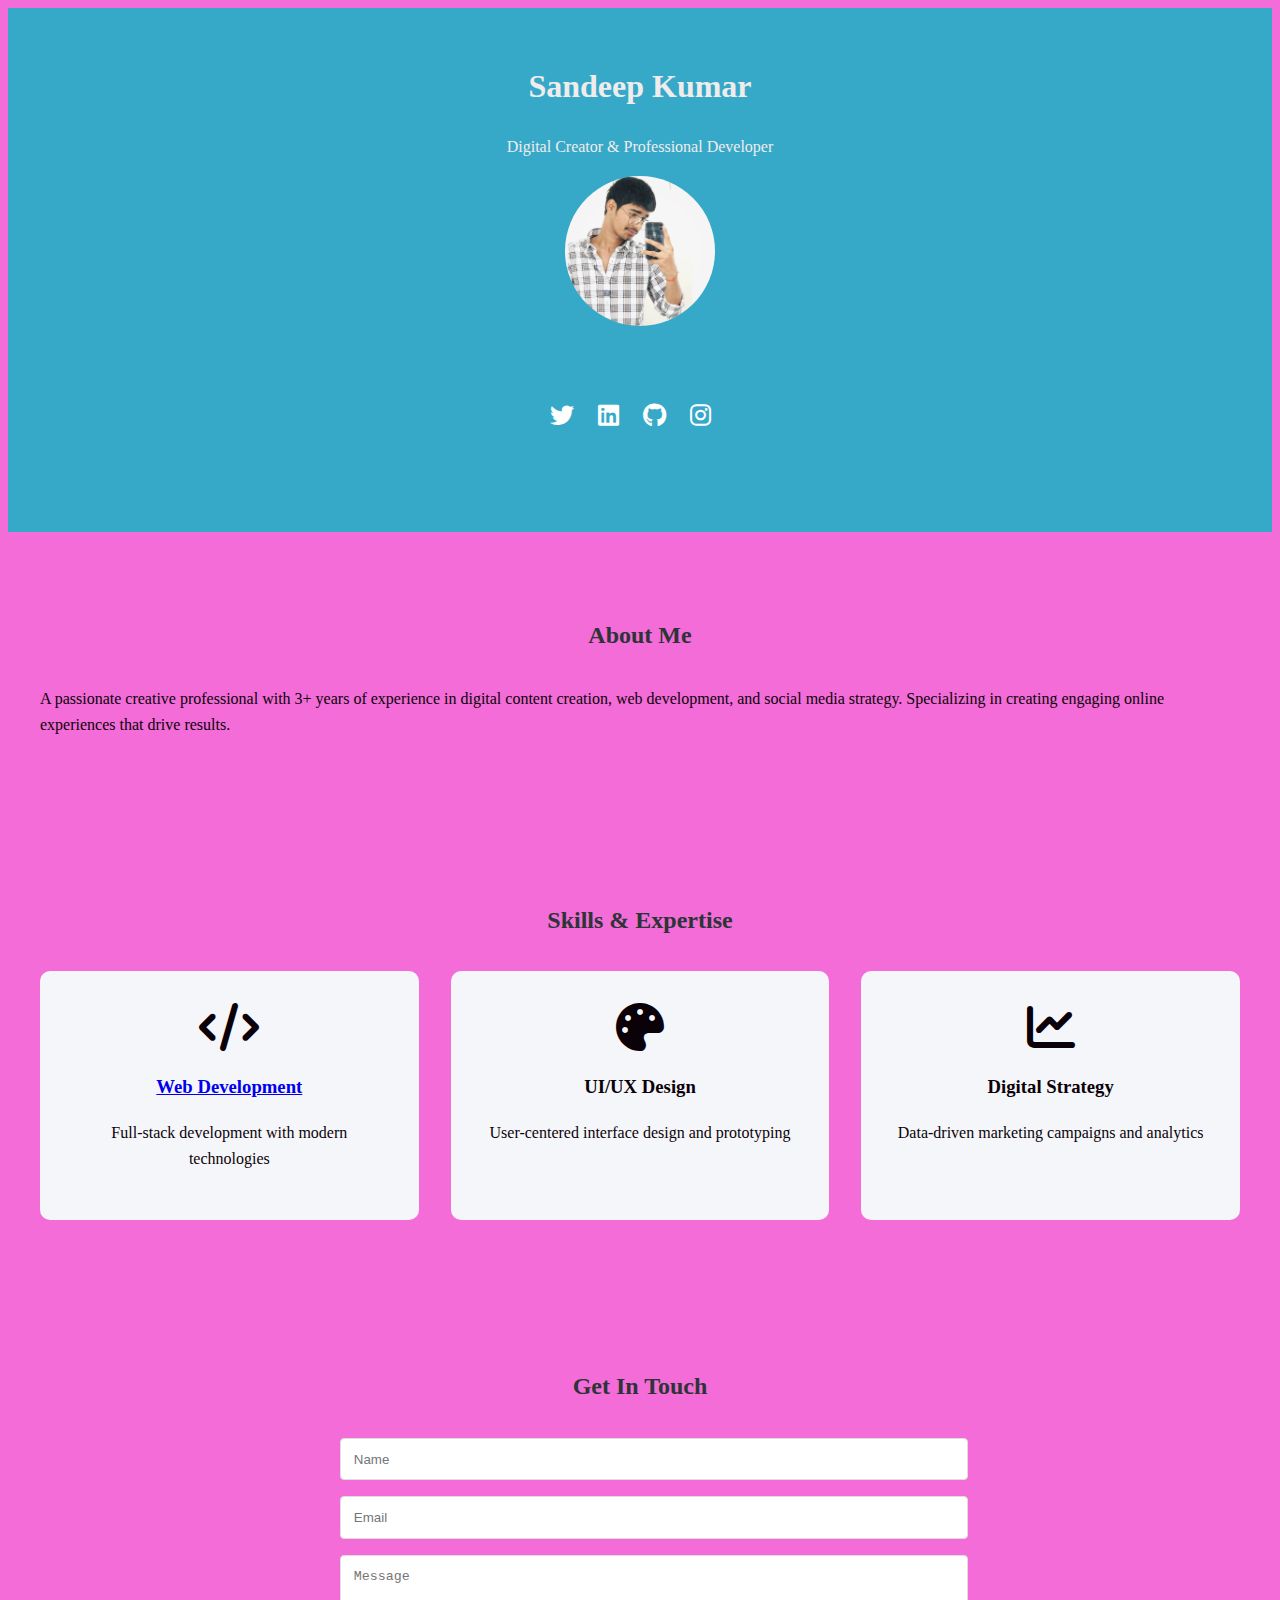
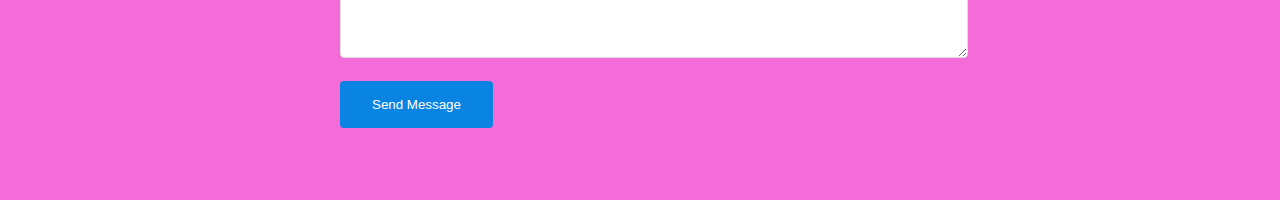
<file: index.html>
<!DOCTYPE html>
<head>
    <head>
        <link rel="stylesheet" href="style.css">
    </head>
    <meta charset="UTF-8">
    <meta name="viewport" content="width=device-width, initial-scale=1.0">
    <title>Sandeep Kumar -  Portfolio</title>
    <link rel="stylesheet" href="https://cdnjs.cloudflare.com/ajax/libs/font-awesome/6.0.0/css/all.min.css">
    
</head>
<body>
    <header class="header">
        <h1>Sandeep Kumar</h1>
        <p>Digital Creator & Professional Developer</p>
        <div class="profile-container">
            <img src="portfolio pic.jpg" alt="Profile Picture" class="profile-pic">
        </div>
        <div class="social-links">
            <a href="https://x.com/__sandeepkr"><i class="fab fa-twitter"></i></a>
            <a href="https://www.linkedin.com/in/itsandeepkr"><i class="fab fa-linkedin"></i></a>
            <a href="https://github.com/Sandeepkr07"><i class="fab fa-github"></i></a>
            <a href="https://www.instagram.com/its_sandeepkashyap"><i class="fab fa-instagram"></i></a>
            <a href="https://youtube.com/@its_sandeepkashyap"><i class="feb fa-you tube"></i></a>
        </div>
    </header>
    <section class="section" id="about">
        <h2>About Me</h2>
        <p class="about-text">A passionate creative professional with 3+ years of experience in digital content creation, web development, and social media strategy. Specializing in creating engaging online experiences that drive results.</p>
    </section>

    <section class="section" id="skills">
        <h2>Skills & Expertise</h2>
        <div class="skills-grid">
            <div class="skill-card">
                <i class="fas fa-code fa-3x"></i>
            <h3><a href="https://diploma-aspirants.vercel.app" target="_blank"class="no-underline">Web Development</a></h3>
            <p>Full-stack development with modern technologies</p>
            </div>
            <div class="skill-card">
                <i class="fas fa-palette fa-3x"></i>
                <h3>UI/UX Design</h3>
                <p>User-centered interface design and prototyping</p>
            </div>
            <div class="skill-card">
                <i class="fas fa-chart-line fa-3x"></i>
                <h3>Digital Strategy</h3>
                <p>Data-driven marketing campaigns and analytics</p>
            </div>
        </div>
    </section>

    <section class="section" id="contact">
        <h2>Get In Touch</h2>
        <form class="contact-form">
            <div class="form-group">
                <input type="text" placeholder="Name" required>
            </div>
            <div class="form-group">
                <input type="email" placeholder="Email" required>
            </div>
            <div class="form-group">
                <textarea placeholder="Message" rows="5" required></textarea>
            </div>
            <button type="submit">Send Message</button>
        </form>
    </section>

    <script>
        // Smooth scrolling for navigation links
        document.querySelectorAll('a[href^="#"]').forEach(anchor => {
            anchor.addEventListener('click', function (e) {
                e.preventDefault();
                document.querySelector(this.getAttribute('href')).scrollIntoView({
                    behavior: 'smooth'
                });
            });
        });

        // Form submission
        document.querySelector('.contact-form').addEventListener('submit', function(e) {
            e.preventDefault();
            alert('Thank you for your message! I will respond shortly.');
            this.reset();
        });
    </script>
</body>
</html>
</file>
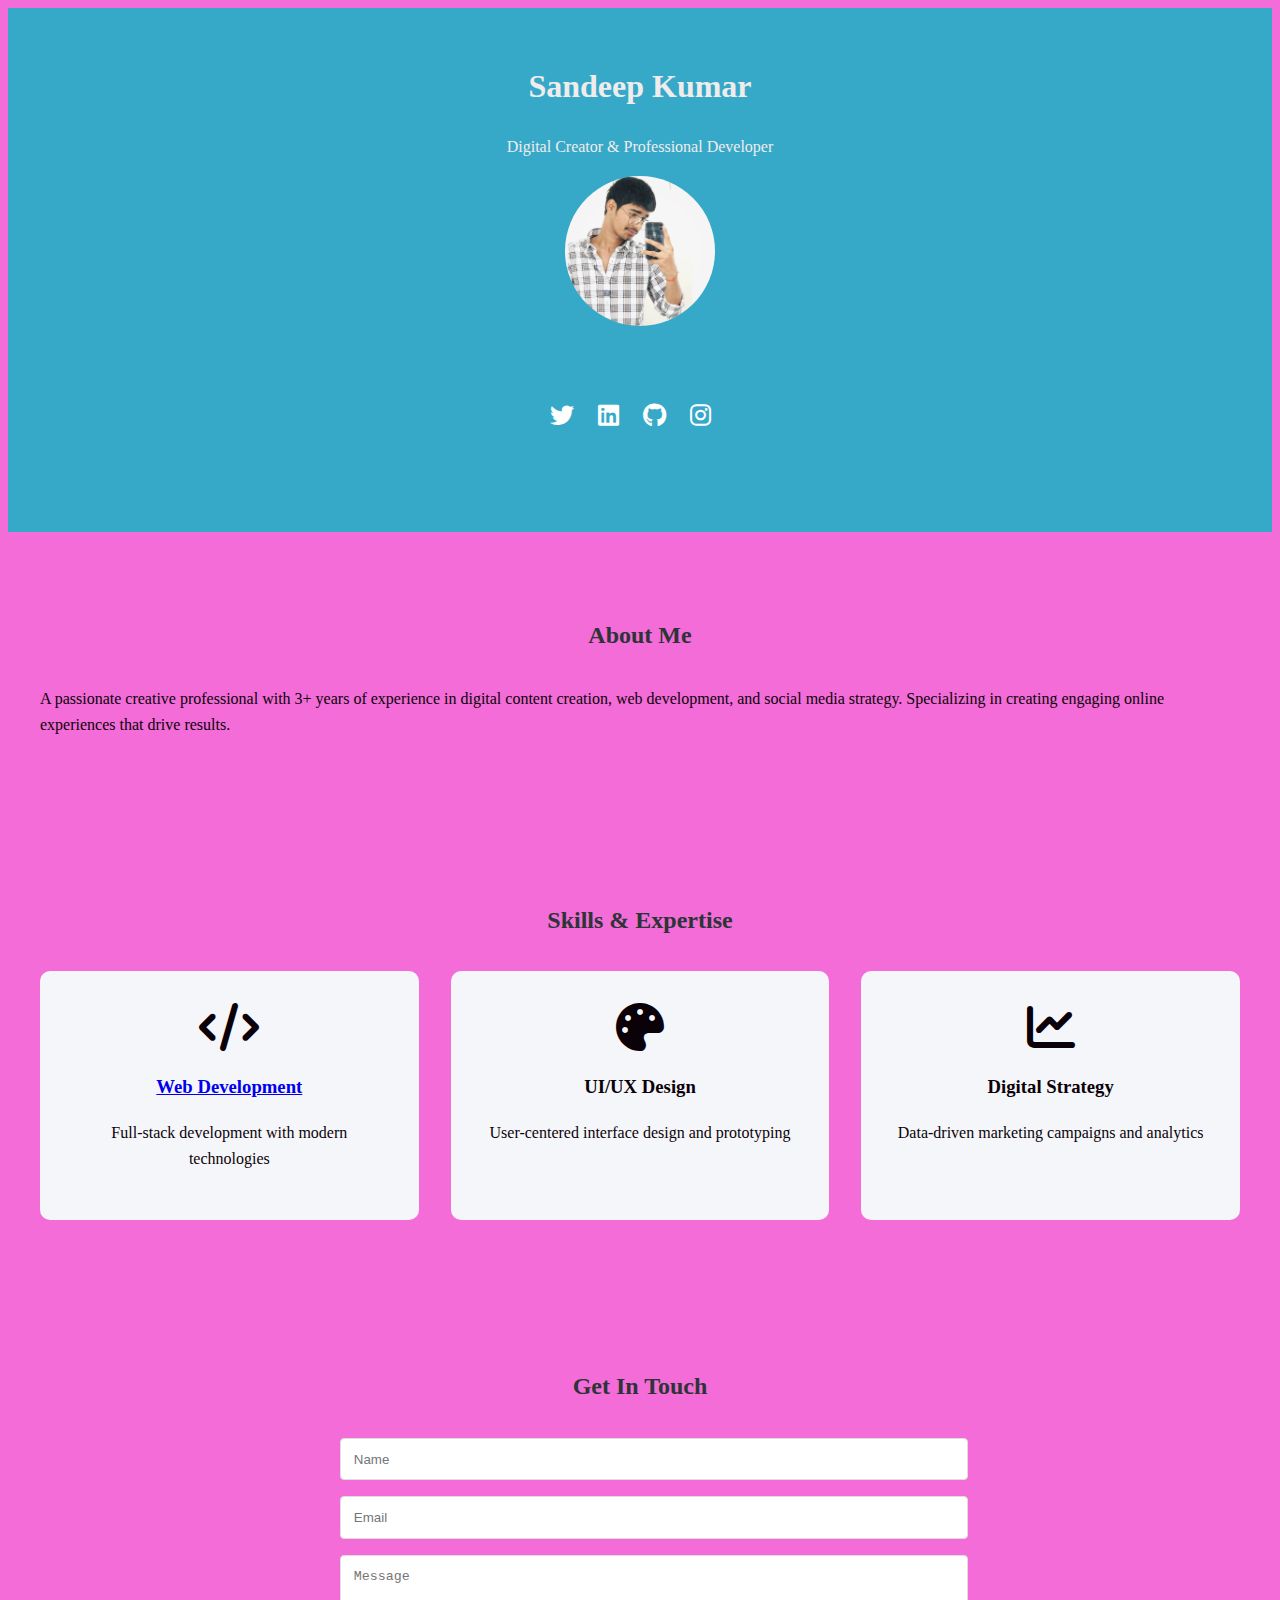
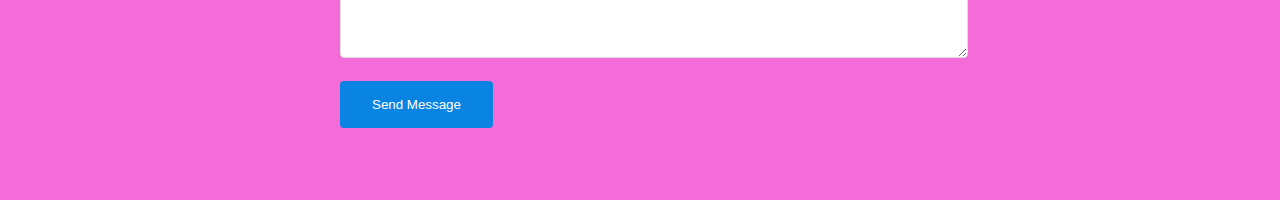
<file: portfolio.html>
<!DOCTYPE html>
<head>
    <head>
        <link rel="stylesheet" href="style.css">
    </head>
    <meta charset="UTF-8">
    <meta name="viewport" content="width=device-width, initial-scale=1.0">
    <title>Sandeep Kumar -  Portfolio</title>
    <link rel="stylesheet" href="https://cdnjs.cloudflare.com/ajax/libs/font-awesome/6.0.0/css/all.min.css">
    
</head>
<body>
    <header class="header">
        <h1>Sandeep Kumar</h1>
        <p>Digital Creator & Professional Developer</p>
        <div class="profile-container">
            <img src="portfolio pic.jpg" alt="Profile Picture" class="profile-pic">
        </div>
        <div class="social-links">
            <a href="https://x.com/__sandeepkr"><i class="fab fa-twitter"></i></a>
            <a href="https://www.linkedin.com/in/itsandeepkr"><i class="fab fa-linkedin"></i></a>
            <a href="https://github.com/Sandeepkr07"><i class="fab fa-github"></i></a>
            <a href="https://www.instagram.com/its_sandeepkashyap"><i class="fab fa-instagram"></i></a>
            <a href="https://youtube.com/@its_sandeepkashyap"><i class="feb fa-you tube"></i></a>
        </div>
    </header>
    <section class="section" id="about">
        <h2>About Me</h2>
        <p class="about-text">A passionate creative professional with 3+ years of experience in digital content creation, web development, and social media strategy. Specializing in creating engaging online experiences that drive results.</p>
    </section>

    <section class="section" id="skills">
        <h2>Skills & Expertise</h2>
        <div class="skills-grid">
            <div class="skill-card">
                <i class="fas fa-code fa-3x"></i>
            <h3><a href="https://diploma-aspirants.vercel.app" target="_blank"class="no-underline">Web Development</a></h3>
            <p>Full-stack development with modern technologies</p>
            </div>
            <div class="skill-card">
                <i class="fas fa-palette fa-3x"></i>
                <h3>UI/UX Design</h3>
                <p>User-centered interface design and prototyping</p>
            </div>
            <div class="skill-card">
                <i class="fas fa-chart-line fa-3x"></i>
                <h3>Digital Strategy</h3>
                <p>Data-driven marketing campaigns and analytics</p>
            </div>
        </div>
    </section>

    <section class="section" id="contact">
        <h2>Get In Touch</h2>
        <form class="contact-form">
            <div class="form-group">
                <input type="text" placeholder="Name" required>
            </div>
            <div class="form-group">
                <input type="email" placeholder="Email" required>
            </div>
            <div class="form-group">
                <textarea placeholder="Message" rows="5" required></textarea>
            </div>
            <button type="submit">Send Message</button>
        </form>
    </section>

    <script>
        // Smooth scrolling for navigation links
        document.querySelectorAll('a[href^="#"]').forEach(anchor => {
            anchor.addEventListener('click', function (e) {
                e.preventDefault();
                document.querySelector(this.getAttribute('href')).scrollIntoView({
                    behavior: 'smooth'
                });
            });
        });

        // Form submission
        document.querySelector('.contact-form').addEventListener('submit', function(e) {
            e.preventDefault();
            alert('Thank you for your message! I will respond shortly.');
            this.reset();
        });
    </script>
</body>
</html>
</file>
<file: style.css>
<style>
        * {
            margin: 0;
            padding: 0;
            box-sizing: border-box;
            font-family: 'Segoe UI', Tahoma, Geneva, Verdana, sans-serif;
        }

        body {
            line-height: 1.6;
            background-color: #f36cd8;
            color: #0b0209;
            content-visibility: rgb(28, 46, 159);
        }

        /* Header Styles */
        .header {
            background: #36a9c9;
            color: rgb(241, 236, 236);
            padding: 2rem;
            text-align: center;
        }

        .profile-img {
            width: 150px;
            height: 150px;
            border-radius: 50%;
            margin-bottom: 1rem;
            border: 3px solid rgb(14, 48, 116);
        }

        /* Social Media */
        .social-links {
            margin: 1rem 0;
        }

        .social-links a {
            color: white;
            font-size: 1.5rem;
            margin: 0 10px;
            transition: color 0.3s;
        }

        .social-links a:hover {
            color: #0984e3;
        }

        /* Sections */
        .section {
            padding: 4rem 2rem;
        }

        .section h2 {
            text-align: center;
            margin-bottom: 2rem;
            color: #2d3436;
        }

        /* Skills Grid */
        .skills-grid {
            display: grid;
            grid-template-columns: repeat(auto-fit, minmax(250px, 1fr));
            gap: 2rem;
            max-width: 1200px;
            margin: 0 auto;
        }

        .skill-card {
            background: #f5f6fa;
            padding: 2rem;
            border-radius: 10px;
            text-align: center;
        }

        /* Projects */
        .projects-grid {
            display: grid;
            grid-template-columns: repeat(auto-fit, minmax(300px, 1fr));
            gap: 2rem;
            max-width: 1200px;
            margin: 0 auto;
        }

        .project-card {
            border: 1px solid #ddd;
            border-radius: 8px;
            overflow: hidden;
        }

        .project-card img {
            width: 100%;
            height: 200px;
            object-fit: cover;
        }

        .project-info {
            padding: 1.5rem;
        }

        /* Contact Form */
        .contact-form {
            max-width: 600px;
            margin: 0 auto;
        }

        .form-group {
            margin-bottom: 1rem;
        }

        input, textarea {
            width: 100%;
            padding: 0.8rem;
            border: 1px solid #ddd;
            border-radius: 4px;
        }

        button {
            background: #0984e3;
            color: rgb(27, 3, 3);
            padding: 1rem 2rem;
            border: none;
            border-radius: 4px;
            cursor: pointer;
            transition: background 0.3s;
        }

        button:hover {
            background: #0873c4;
        }

        /* Responsive Design */
        @media (max-width: 768px) {
            .skills-grid, .projects-grid {
                grid-template-columns: 1fr;
            }
        }
    </style>
    <style>
    * {
        margin: 0;
        padding: 0;
        box-sizing: border-box;
        font-family: 'Segoe UI', Tahoma, Geneva, Verdana, sans-serif;
    }

    body {
        line-height: 1.6;
        background-color: #f36cd8;
        color: #0b0209;
        content-visibility: rgb(28, 46, 159);
    }

    /* Header Styles */
    .header {
        background: #36a9c9;
        color: rgb(241, 236, 236);
        padding: 2rem;
        text-align: center;
    }

    .profile-img {
        width: 150px;
        height: 150px;
        border-radius: 50%;
        margin-bottom: 1rem;
        border: 3px solid rgb(14, 48, 116);
    }

    /* Social Media */
    .social-links {
        margin: 4rem 0;
    }

    .social-links a {
        color: white;
        font-size: 1.5rem;
        margin: 0 10px;
        transition: color 0.3s;
    }

    .social-links a:hover {
        color: #e4ebf0;
    }

    /* Sections */
    .section {
        padding: 4rem 2rem;
    }

    .section h2 {
        text-align: center;
        margin-bottom: 2rem;
        color: #2d3436;
    }

    /* Skills Grid */
    .skills-grid {
        display: grid;
        grid-template-columns: repeat(auto-fit, minmax(250px, 1fr));
        gap: 2rem;
        max-width: 1200px;
        margin: 0 auto;
    }

    .skill-card {
        background: #f5f6fa;
        padding: 2rem;
        border-radius: 10px;
        text-align: center;
    }

    /* Projects */
    .projects-grid {
        display: grid;
        grid-template-columns: repeat(auto-fit, minmax(300px, 1fr));
        gap: 2rem;
        max-width: 1200px;
        margin: 0 auto;
    }

    .project-card {
        border: 1px solid #ddd;
        border-radius: 8px;
        overflow: hidden;
    }

    .project-card img {
        width: 100%;
        height: 200px;
        object-fit: cover;
    }

    .project-info {
        padding: 1.5rem;
    }

    /* Contact Form */
    .contact-form {
        max-width: 600px;
        margin: 0 auto;
    }

    .form-group {
        margin-bottom: 1rem;
    }

    input, textarea {
        width: 100%;
        padding: 0.8rem;
        border: 1px solid #ddd;
        border-radius: 4px;
    }

    button {
        background: #0984e3;
        color: white;
        padding: 1rem 2rem;
        border: none;
        border-radius: 4px;
        cursor: pointer;
        transition: background 0.3s;
    }

    button:hover {
        background: #0873c4;
    }

    /* Responsive Design */
    @media (max-width: 768px) {
        .skills-grid, .projects-grid {
            grid-template-columns: 1fr;
        }
    }
</style>
<head>
    <style>
        body {
            background-color: #f4f4f4;
            font-family: Arial, sans-serif;
        }

        .profile-pic {
            width: 150px;
            height: 150px;
            border-radius: 50%;
        }
    </style>
</head>
<style>
</file>
